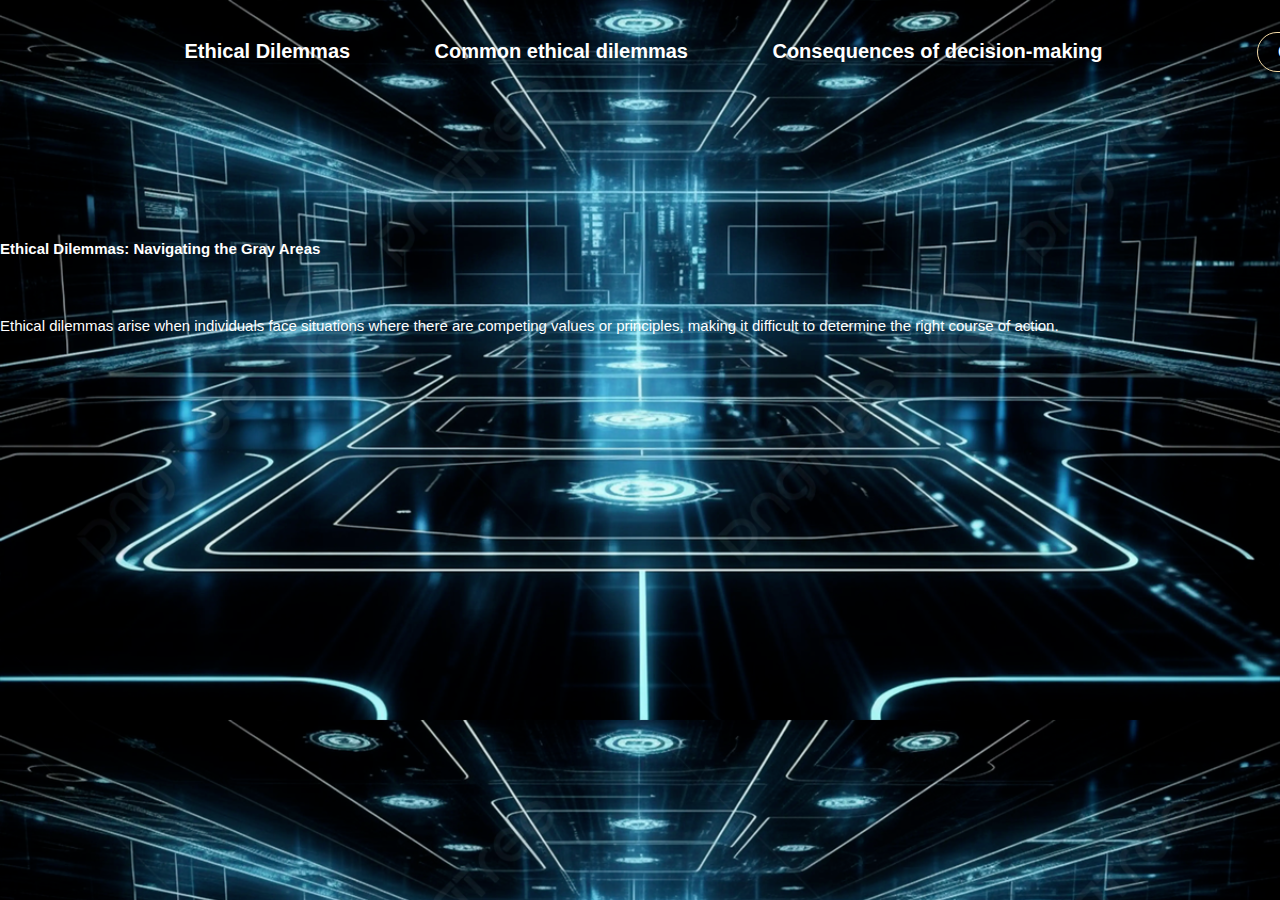
<file: index.html>
<!DOCTYPE html>
<html>
<head>
    <meta charset="utf-8">
    <meta name="viewport" content="width=device-width, initial-scale=1.0">
    <title>Ethical Dilemmas</title>
    <link rel="stylesheet" href="style.css">
</head>
<body>
    <section class="hero">
        <div class="main-width">
            <header>
              <div class="logo">
              </div>
              <nav>
                  <ul>
                      <li  style="color: gray class="active"><a href="Dilemmas.html">Ethical Dilemmas</a></li>
                      <li><a href="Common_ethical_dilemmas.html">Common ethical dilemmas</a></li>
                      <li><a href="Consequences.html">Consequences of decision-making</a></li>
                      <li class="btn"><a href="Dumanon.html">Created By:</a></li>
                  </ul>
              </nav>     
        </header> 
        <div class="content">
            <div class="main-text">
                 <h2><p style= "color : white;">Ethical Dilemmas: Navigating the Gray Areas</h2></p>
                 <p>Ethical dilemmas arise when individuals face situations where there are competing values or principles, making it difficult to determine the right course of action.</p>
                
            </div>
        </div> 
   </div>
    </section>

</body>
</html>
</file>
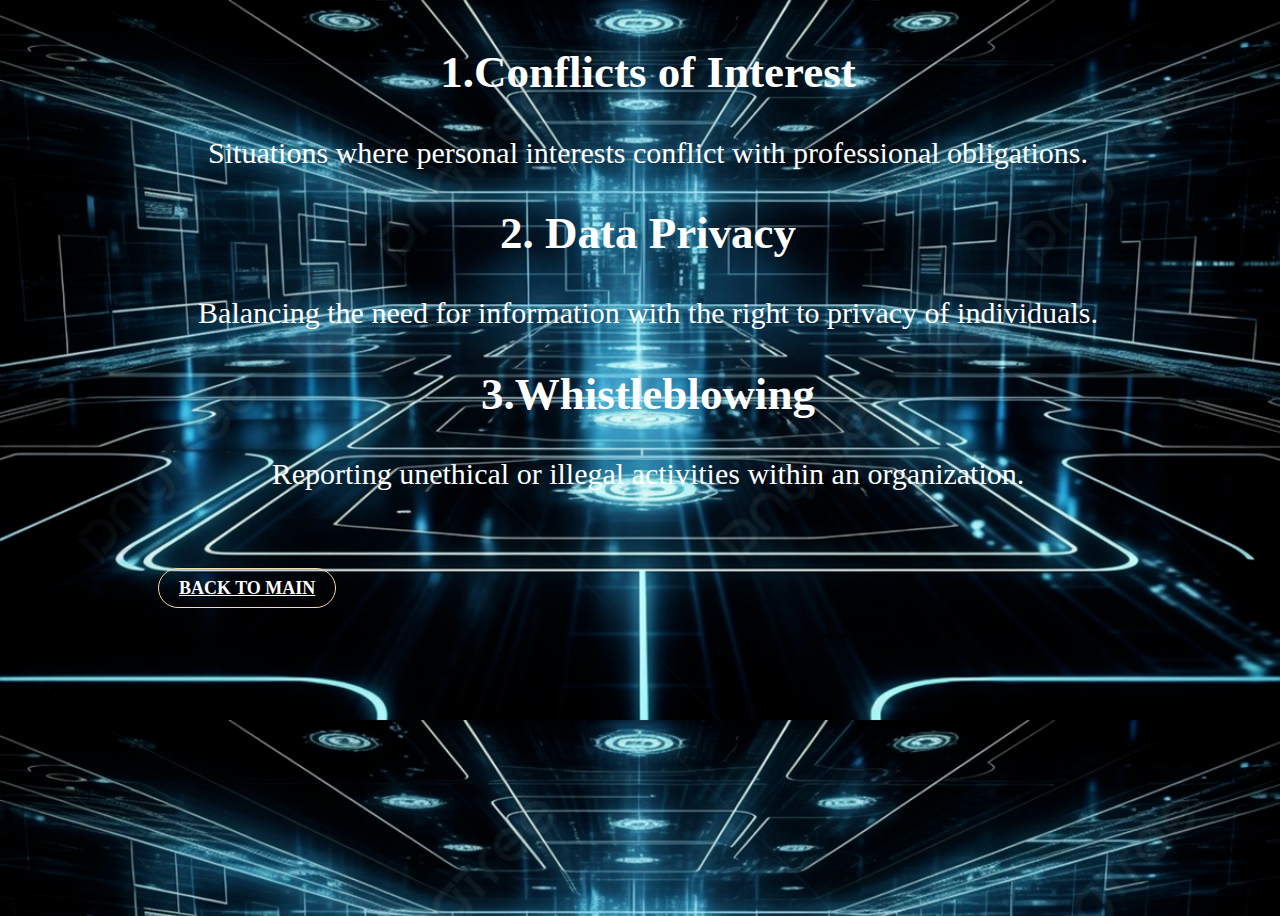
<file: Common_ethical_dilemmas.html>
<!DOCTYPE html>
<html>
<head>
	<meta charset="utf-8">
	<meta name="viewport" content="width=device-width, initial-scale=1">
	<title></title>
</head>
<style>
body{
    height: 100%;
    width: 100%;
    min-height: 100vh;
    background-image: url(4.jpg);
    background-size: 100%;
    background-repeat: no repeat;
}
header {
  background-color: ;
  padding: 1px;
  text-align: center;
  font-size: 30px;
  color: white;
}

.bta a{
    background: transparent;
    color: white;
    border: 1px solid #f5dca8;
    padding: 9px 20px;
    border-radius: 80px;
    line-height: 1.4;
    font-size: 18px;
    font-weight: 600;
    margin-left: 150px;
}
</style>
<body>
	<header>
		<div>
			<h2 style="color: white;">1.Conflicts of Interest</h2>
<p>Situations where personal interests conflict with professional obligations.</p>
           <h2 style="color: white;">2. Data Privacy</h2>
         <p>Balancing the need for information with the right to privacy of individuals.</p>
           <h2 style="color: white;">3.Whistleblowing</h2>
<p>Reporting unethical or illegal activities within an organization.</p>
		</div>
	</header>
	<br><br><br>
       <li class="bta"><a href="index.html">BACK TO MAIN</li>
</body>
</html>
</file>
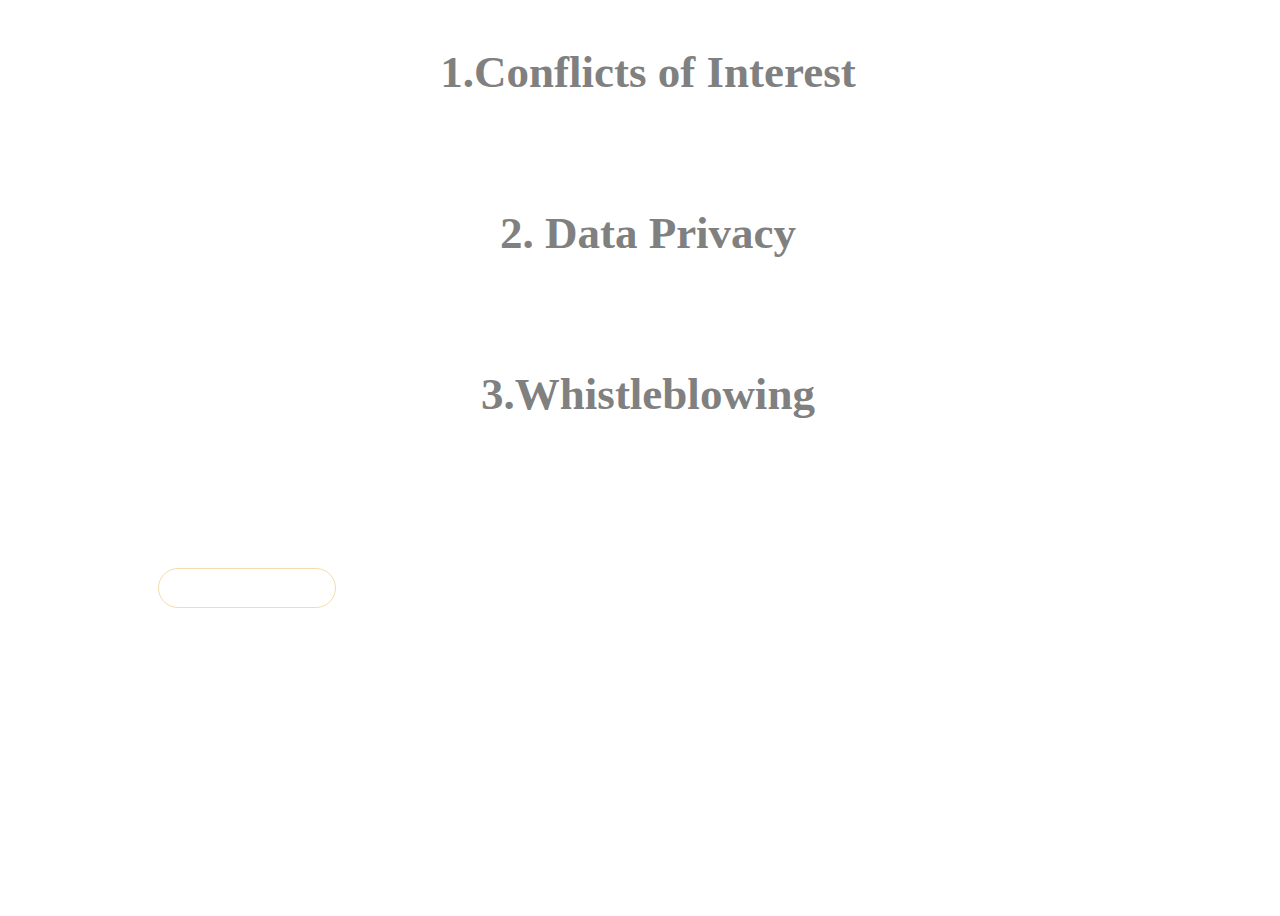
<file: Common_ethical_dilemmas.html.html>
<!DOCTYPE html>
<html>
<head>
	<meta charset="utf-8">
	<meta name="viewport" content="width=device-width, initial-scale=1">
	<title></title>
</head>
<style>
body{
    height: 100%;
    width: 100%;
    min-height: 100vh;
    background-image: url(file:///C:/Users/Admin/Desktop/f/25426.jpg);
    background-size: 100%;
    background-repeat: no repeat;
}
header {
  background-color: ;
  padding: 1px;
  text-align: center;
  font-size: 30px;
  color: white;
}

.bta a{
    background: transparent;
    color: white;
    border: 1px solid #f5dca8;
    padding: 9px 20px;
    border-radius: 80px;
    line-height: 1.4;
    font-size: 18px;
    font-weight: 600;
    margin-left: 150px;
}
</style>
<body>
	<header>
		<div>
			<h2 style="color: gray;">1.Conflicts of Interest</h2>
<p>Situations where personal interests conflict with professional obligations.</p>
           <h2 style="color: gray;">2. Data Privacy</h2>
         <p>Balancing the need for information with the right to privacy of individuals.</p>
           <h2 style="color: gray;">3.Whistleblowing</h2>
<p>Reporting unethical or illegal activities within an organization.</p>
		</div>
	</header>
	<br><br><br>
       <li class="bta"><a href="index.html">BACK TO MAIN</li>
</body>
</html>
</file>
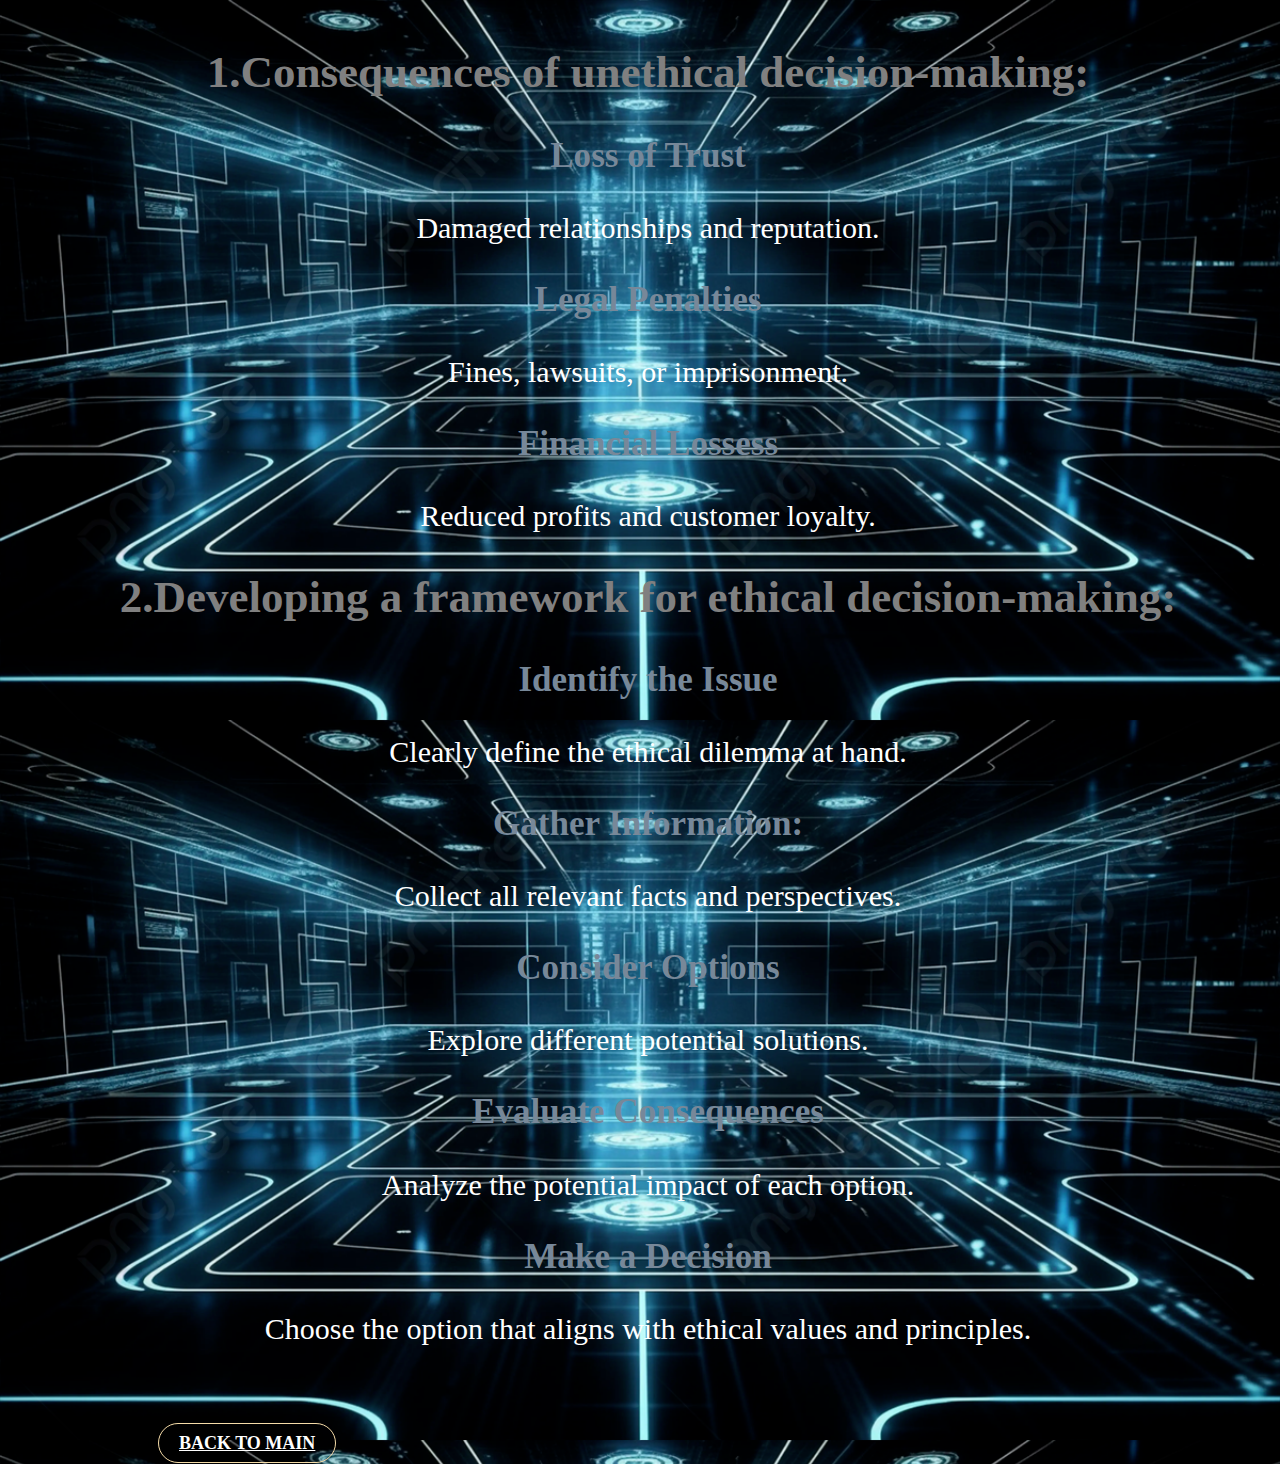
<file: Consequences.html>
<!DOCTYPE html>
<html>
<head>
	<meta charset="utf-8">
	<meta name="viewport" content="width=device-width, initial-scale=1">
	<title></title>
</head>
<style>
body{
    height: 100%;
    width: 100%;
    min-height: 100vh;
    background-image: url(4.jpg);
    background-size: 100%;
    background-repeat: no repeat;
}
header {
  background-color: ;
  padding: 1px;
  text-align: center;
  font-size: 30px;
  color: white;
}

.btt a{
    background: transparent;
    color: white;
    border: 1px solid #f5dca8;
    padding: 9px 20px;
    border-radius: 80px;
    line-height: 1.4;
    font-size: 18px;
    font-weight: 600;
    margin-left: 150px;
}
</style>
<body>
	<header>
		<div>
			  <h2 style="color: gray;">1.Consequences of unethical decision-making:</h2>
               <h3><p style="color: lightslategray;">Loss of Trust</p></h3>
<p>Damaged relationships and reputation.</p>
               <h3 style="color: lightslategray;">Legal Penalties</h3> 
<p>Fines, lawsuits, or imprisonment.</p>
               <h3 style="color: lightslategray;">Financial Lossess</h3> 
<p>Reduced profits and customer loyalty.</p>
               <h2 style="color: gray;">2.Developing a framework for ethical decision-making:</h2>
               <h3 style="color: lightslategray;">Identify the Issue</h3> 
<p>Clearly define the ethical dilemma at hand.</p>
               <h3 style="color: lightslategray;">Gather Information:</h3> 
<p>Collect all relevant facts and perspectives.</p>
               <h3 style="color: lightslategray;">Consider Options</h3> 
<p>Explore different potential solutions.</p>
               <h3 style="color: lightslategray;">Evaluate Consequences</h3> 
<p>Analyze the potential impact of each option.</p>
               <h3 style="color: lightslategray;">Make a Decision</h3>
 <p>Choose the option that aligns with ethical values and principles.</p>
		</div>
	</header>
	<br><br><br>
       <li class="btt"><a href="index.html">BACK TO MAIN</li>
</body>
</html>
</file>
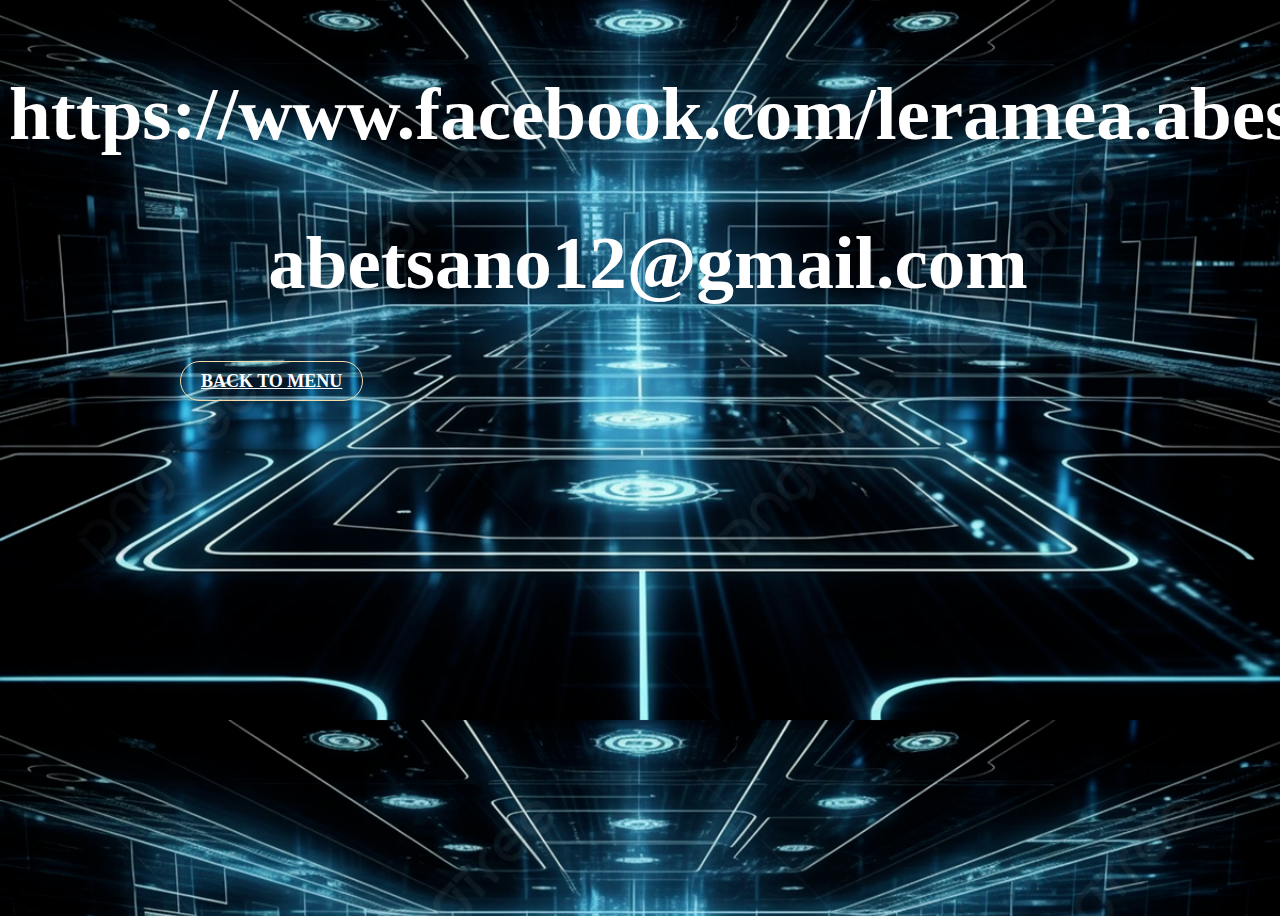
<file: contact.html>
<html>
<body>
	<style>
.bta a{
    background: transparent;
    color: white;
    border: 1px solid #f5dca8;
    padding: 9px 20px;
    border-radius: 80px;
    line-height: 1.4;
    font-size: 18px;
    font-weight: 600;
    margin-left: 150px;
 }
 body{
    height: 100%;
    width: 100%;
    min-height: 100vh;
    background-image: url(4.jpg);
    background-size: 100%;
    background-repeat: no repeat;
 }
 header {
  background-color: ;
  padding: 1px;
  text-align: center;
  font-size: 50px;
  color: white;
}

</style>
    <header><h2>https://www.facebook.com/leramea.abestano</h2>
        <h2>abetsano12@gmail.com</h2>
</header>

</body>
    <li class="bta"><a href="human.html">BACK TO MENU</li>
</html>
</file>
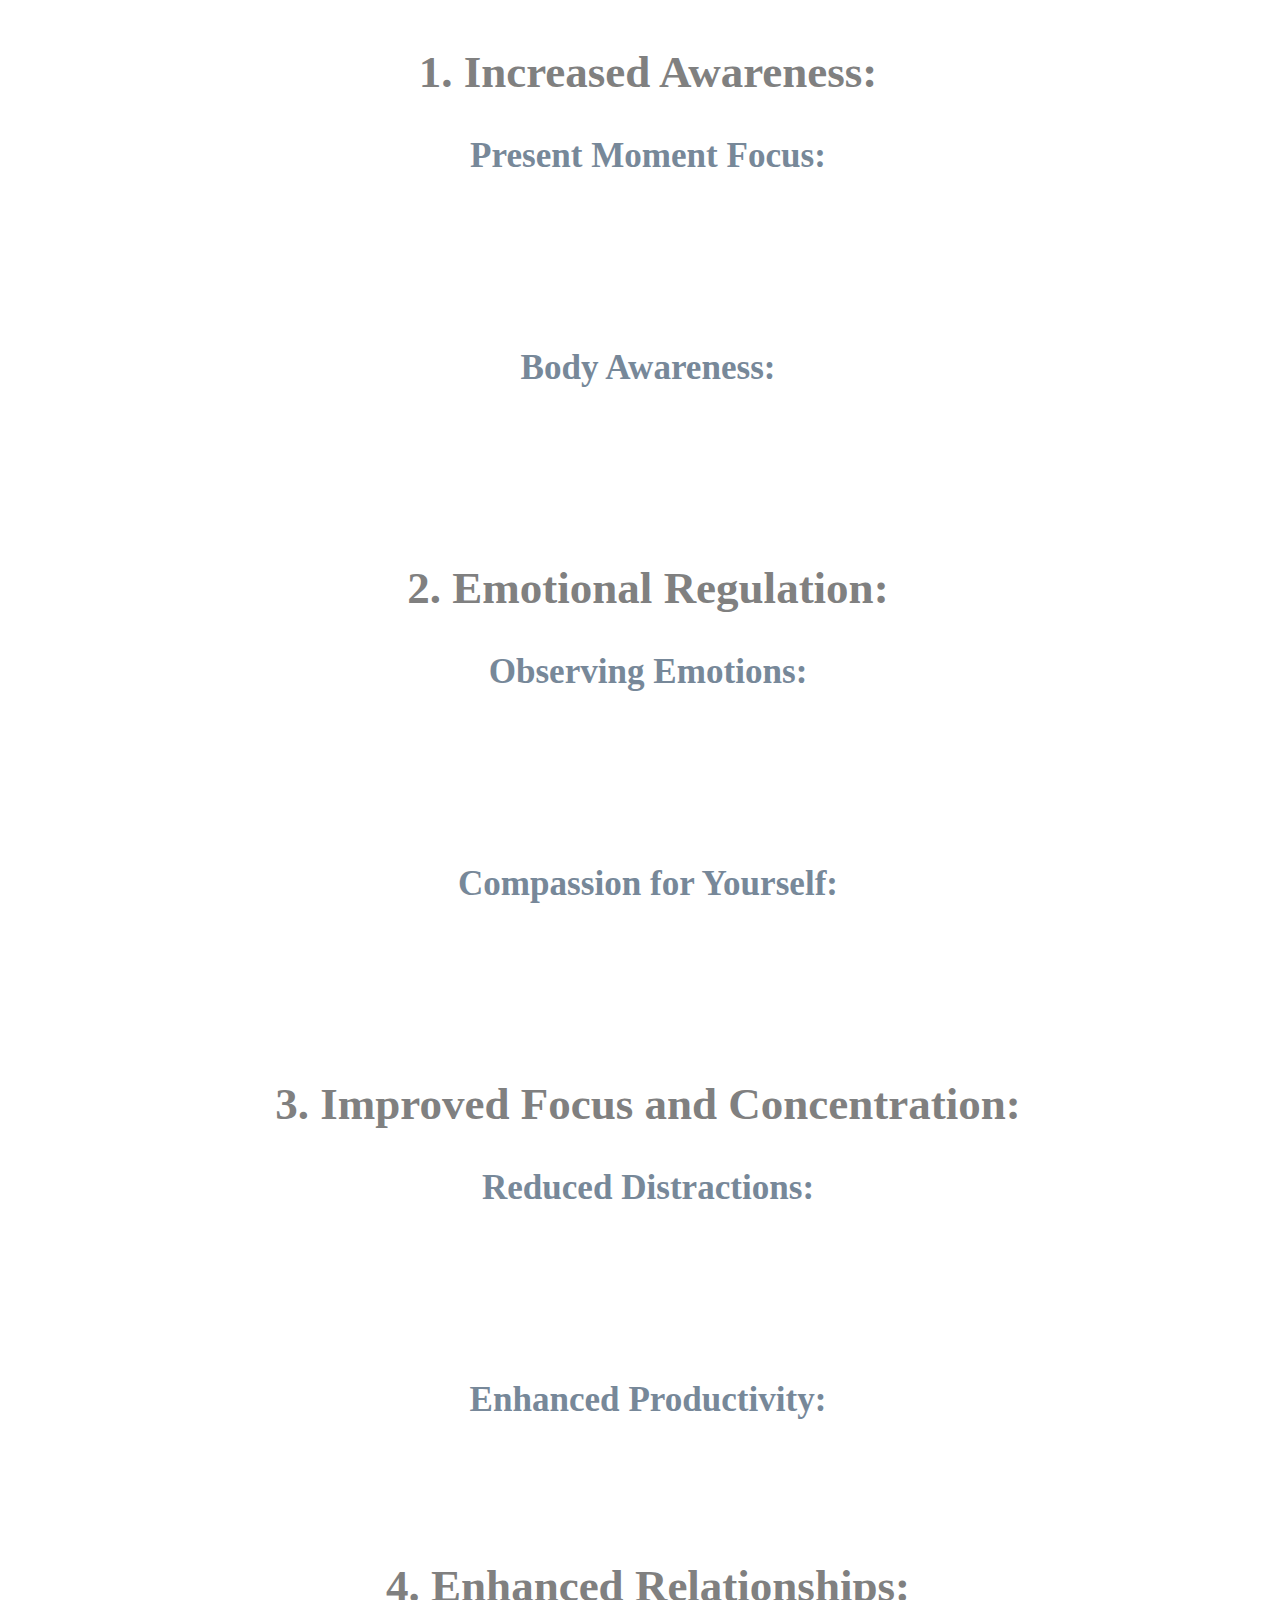
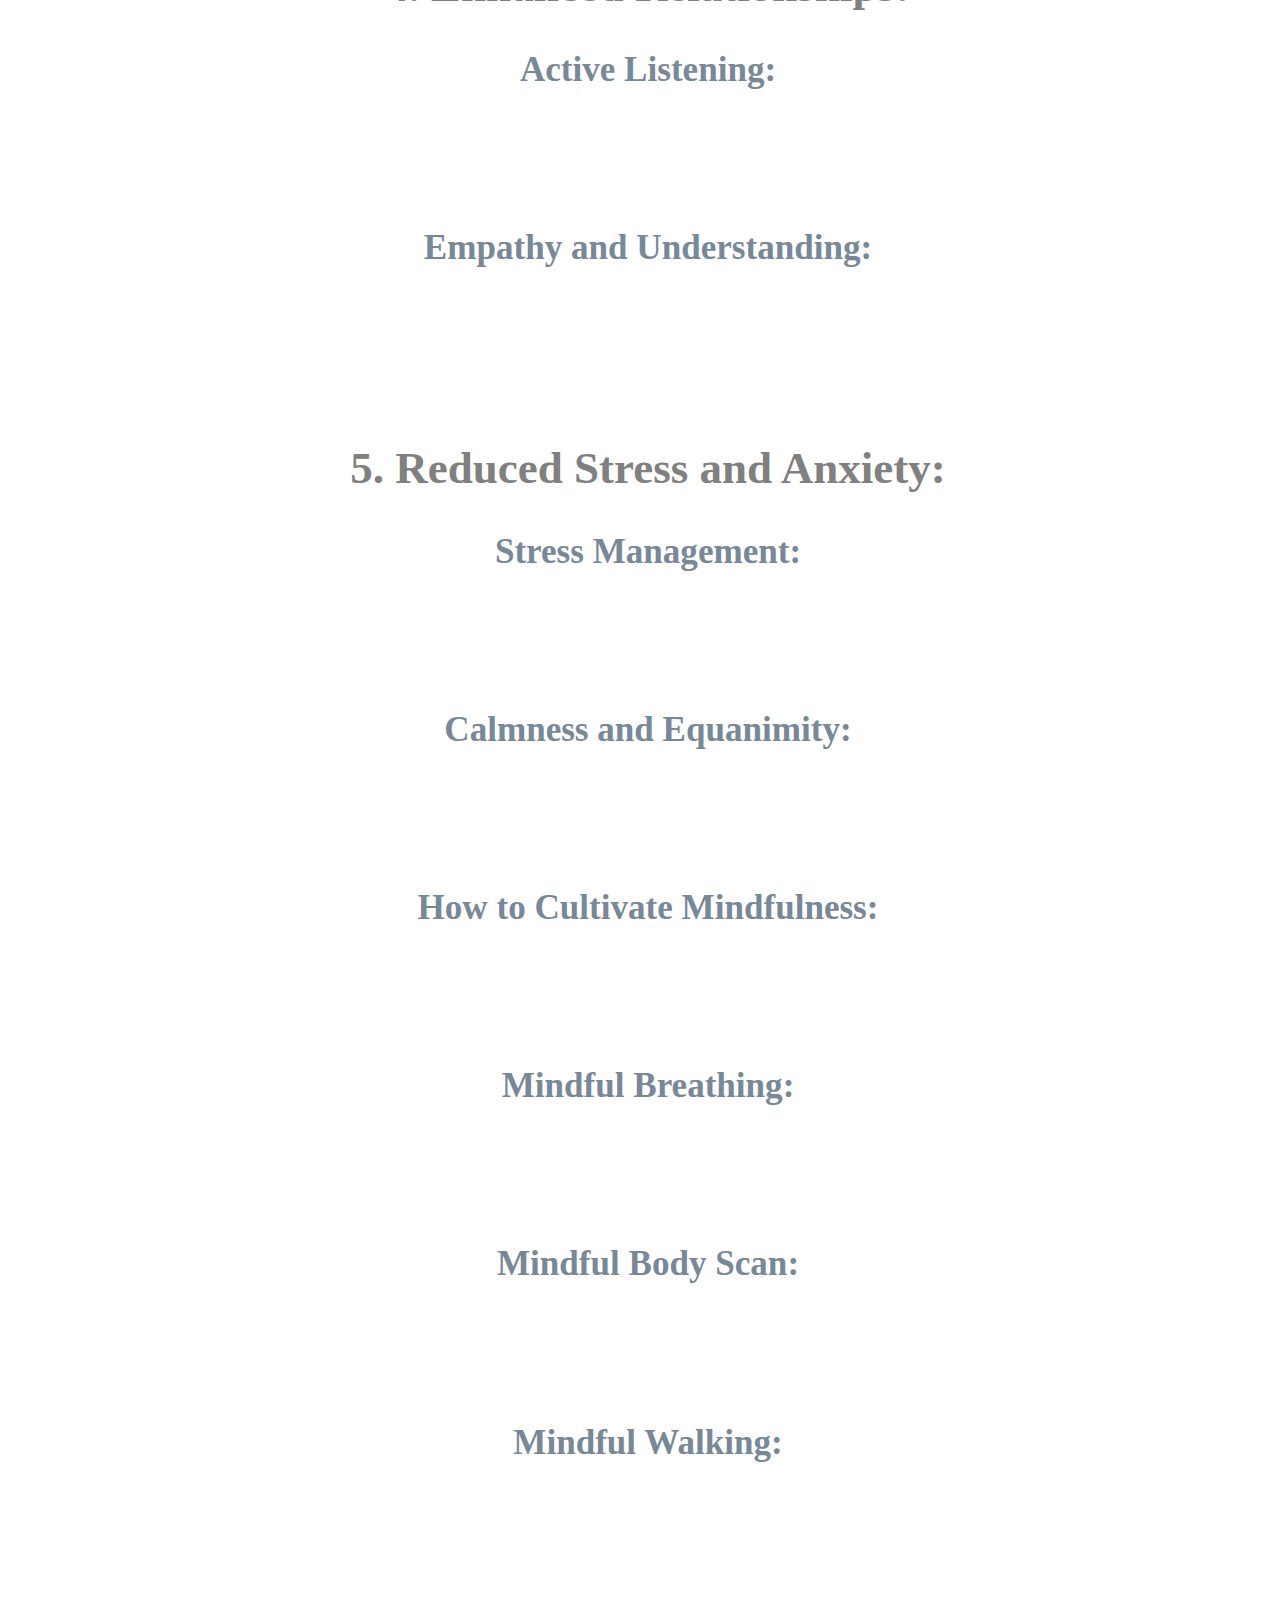
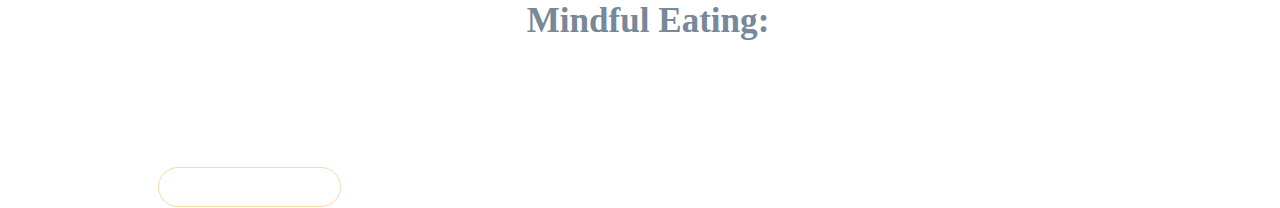
<file: cultivating.html>
<!DOCTYPE html>
<html>
<head>
	<meta charset="utf-8">
	<meta name="viewport" content="width=device-width, initial-scale=1">
	<title></title>
</head>
<style>
body{
    height: 100%;
    width: 100%;
    min-height: 100vh;
    background-image: url(file:///C:/Users/Admin/Desktop/f/25426.jpg);
    background-size: 100%;
    background-repeat: no repeat;
}
header {
  background-color: ;
  padding: 1px;
  text-align: center;
  font-size: 30px;
  color: white;
}

.btt a{
    background: transparent;
    color: white;
    border: 1px solid #f5dca8;
    padding: 9px 20px;
    border-radius: 80px;
    line-height: 1.4;
    font-size: 18px;
    font-weight: 600;
    margin-left: 150px;
}
</style>
<body>
	<header>
		<div>
			  <h2 style="color: gray;">1. Increased Awareness:</h2>
               <h3><p style="color: lightslategray;">Present Moment Focus:</p></h3>
<p>Mindfulness helps you shift your<br> attention from the past or future to the present<br> moment, reducing stress and anxiety.</p>
               <h3 style="color: lightslategray;">Body Awareness:</h3> 
<p>You become more attuned to your physical sensations,<br> emotions, and thoughts, fostering<br> a deeper understanding of yourself.</p>
               <h2 style="color: gray;">2. Emotional Regulation:</h2>
               <h3 style="color: lightslategray;">Observing Emotions:</h3> 
<p>Mindfulness allows you to observe your<br> emotions without getting swept away by them. You gain greater control<br> over your reactions and responses.</p>
               <h3 style="color: lightslategray;">Compassion for Yourself:</h3>
<p>Mindfulness cultivates self-compassion,<br> allowing you to treat yourself with kindness and understanding,<br> even when you make mistakes.</p>
               <h2 style="color: gray;">3. Improved Focus and Concentration:</h2>
               <h3 style="color: lightslategray;">Reduced Distractions:</h3> 
<p>Mindfulness trains your mind to focus on<br> the present, reducing distractions and<br> improving your ability to concentrate.
               <h3 style="color: lightslategray;">Enhanced Productivity:</h3> 
<p>When you're more focused, you can be more<br> productive and efficient in your work and daily tasks.</p>
               <h2 style="color: gray;">4. Enhanced Relationships:</h2>
               <h3 style="color: lightslategray;">Active Listening:</h3> 
<p>Mindfulness promotes active listening,<br> helping you truly connect with others.</p>
               <h3 style="color: lightslategray;">Empathy and Understanding:</h3> 
<p>By practicing mindfulness, you become more<br> attuned to the emotions and experiences<br> of others, fostering empathy and understanding.</p>
               <h2 style="color: gray;">5. Reduced Stress and Anxiety:</h2>
               <h3 style="color: lightslategray;">Stress Management:
</h3> <p>Mindfulness helps you become aware of <br>stress triggers and develop coping mechanisms.</p>
               <h3 style="color: lightslategray;">Calmness and Equanimity:</h3> 
<p>Mindfulness cultivates a sense of calmness<br> and equanimity, allowing you to navigate challenges with greater resilience.</p>
               <h3 style="color: lightslategray;">How to Cultivate Mindfulness:</h3>
<p>Meditation: Regular meditation practice<br> is a key way to develop mindfulness.</p>
               <h3 style="color: lightslategray;">Mindful Breathing:</h3> 
<p>Pay attention to your breath<br> as it enters and leaves your body.
               <h3 style="color: lightslategray;">Mindful Body Scan:</h3>
<p>Focus your attention on different<br> parts of your body, noticing any sensations.
               <h3 style="color: lightslategray;">Mindful Walking:</h3> 
<p>Walk slowly and deliberately, paying attention <br>to the sensations of your feet on the ground and your body in motion.
               <h3 style="color: lightslategray;">Mindful Eating:</h3> 
<p>Savor each bite of food,<br> noticing its taste, texture, and aroma.
		</div>
	</header>
       <li class="btt"><a href="human.html">BACK TO MENU</li>
</body>
</html>
</file>
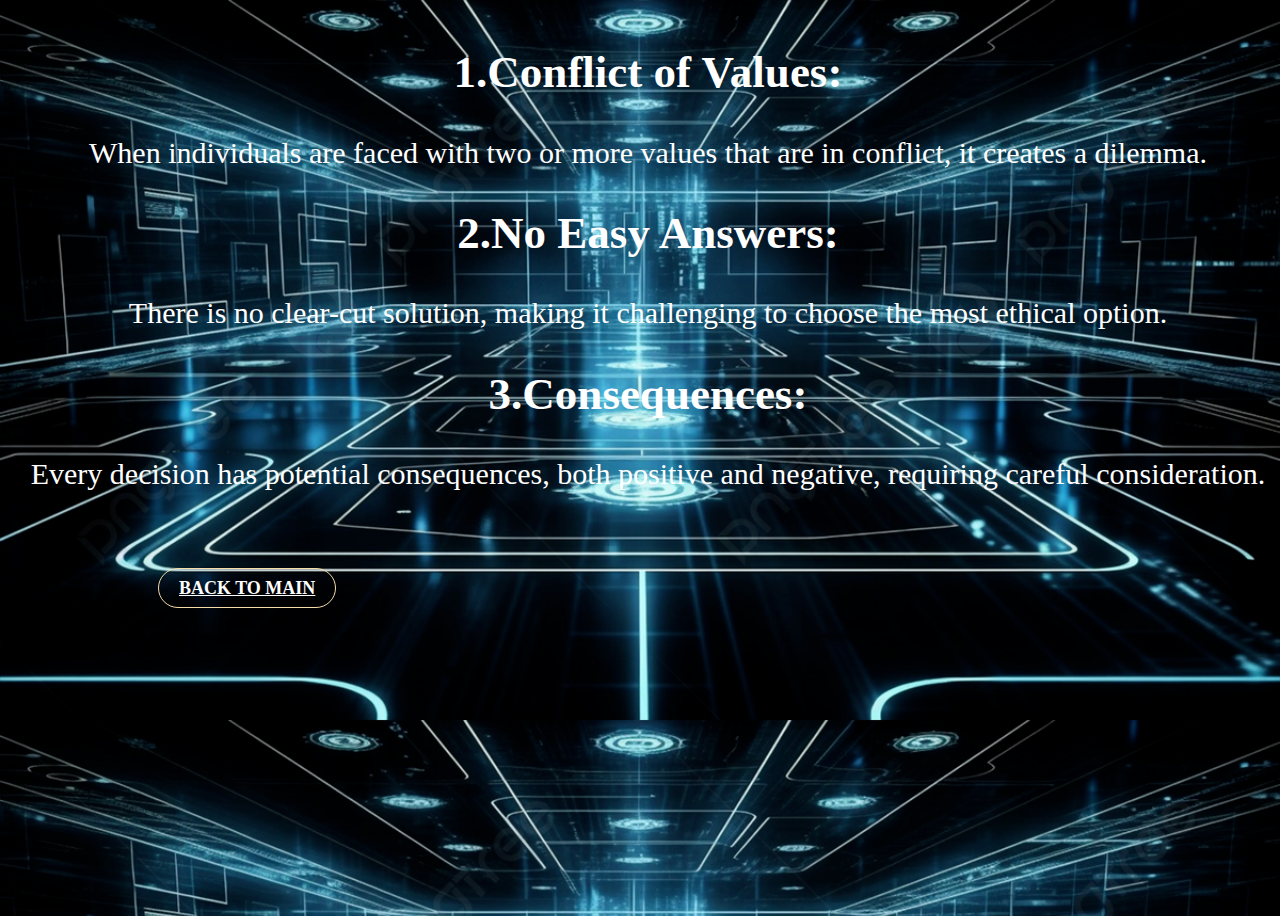
<file: Dilemmas.html>
<!DOCTYPE html>
<html>
<head>
	<meta charset="utf-8">
	<meta name="viewport" content="width=device-width, initial-scale=1">
	<title></title>
</head>
<style>
body{
    height: 100%;
    width: 100%;
    min-height: 100vh;
    background-image: url(4.jpg);
    background-size: 100%;
    background-repeat: no repeat;
}
header {
  background-color: ;
  padding: 1px;
  text-align: center;
  font-size: 30px;
  color: white;
}

.btt a{
    background: transparent;
    color: white;
    border: 1px solid #f5dca8;
    padding: 9px 20px;
    border-radius: 80px;
    line-height: 1.4;
    font-size: 18px;
    font-weight: 600;
    margin-left: 150px;
}
</style>
<body>
	<header>
		<div>
			    <h2 style="color: white;">1.Conflict of Values:</h2>
			<p>When individuals are faced with two or more values that are in conflict, it creates a dilemma.</p>
				<h2 style="color: white;">2.No Easy Answers:</h2>
			<p>There is no clear-cut solution, making it challenging to choose the most ethical option.</p>
			<h2 style="color: white;">3.Consequences:</h2>
			<p>Every decision has potential consequences, both positive and negative, requiring careful consideration.</p>
		</div>
	</header>
	<br><br><br>
       <li class="btt"><a href="index.html">BACK TO MAIN</li>
</body>
</html>
</file>
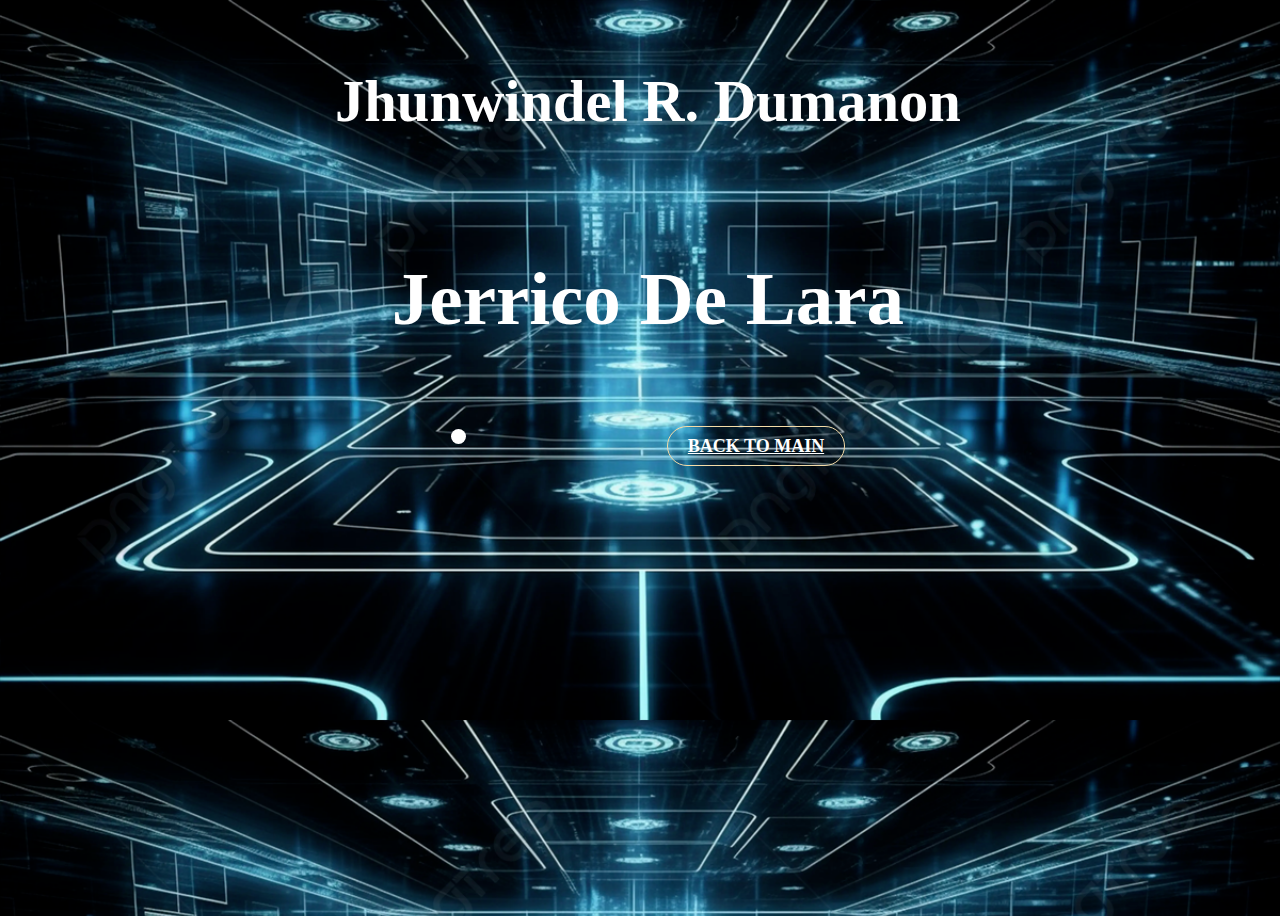
<file: Dumanon.html>
<html>
<body>
	<style>
.bta a{
    background: transparent;
    color: white;
    border: 1px solid #f5dca8;
    padding: 9px 20px;
    border-radius: 80px;
    line-height: 1.4;
    font-size: 18px;
    font-weight: 600;
    margin-left: 150px;
 }
 body{
    height: 100%;
    width: 100%;
    min-height: 100vh;
    background-image: url(4.jpg);
    background-size: 100%;
    background-repeat: no repeat;
 }
 header {
  background-color: ;
  padding: 1px;
  text-align: center;
  font-size: 50px;
  color: white;
}

</style>
    <header><h3>Jhunwindel R. Dumanon</h3>
<header><h2>Jerrico De Lara</h2></header>
</body>
    <li class="bta"><a href="index.html">BACK TO MAIN</li>
</html>
</file>
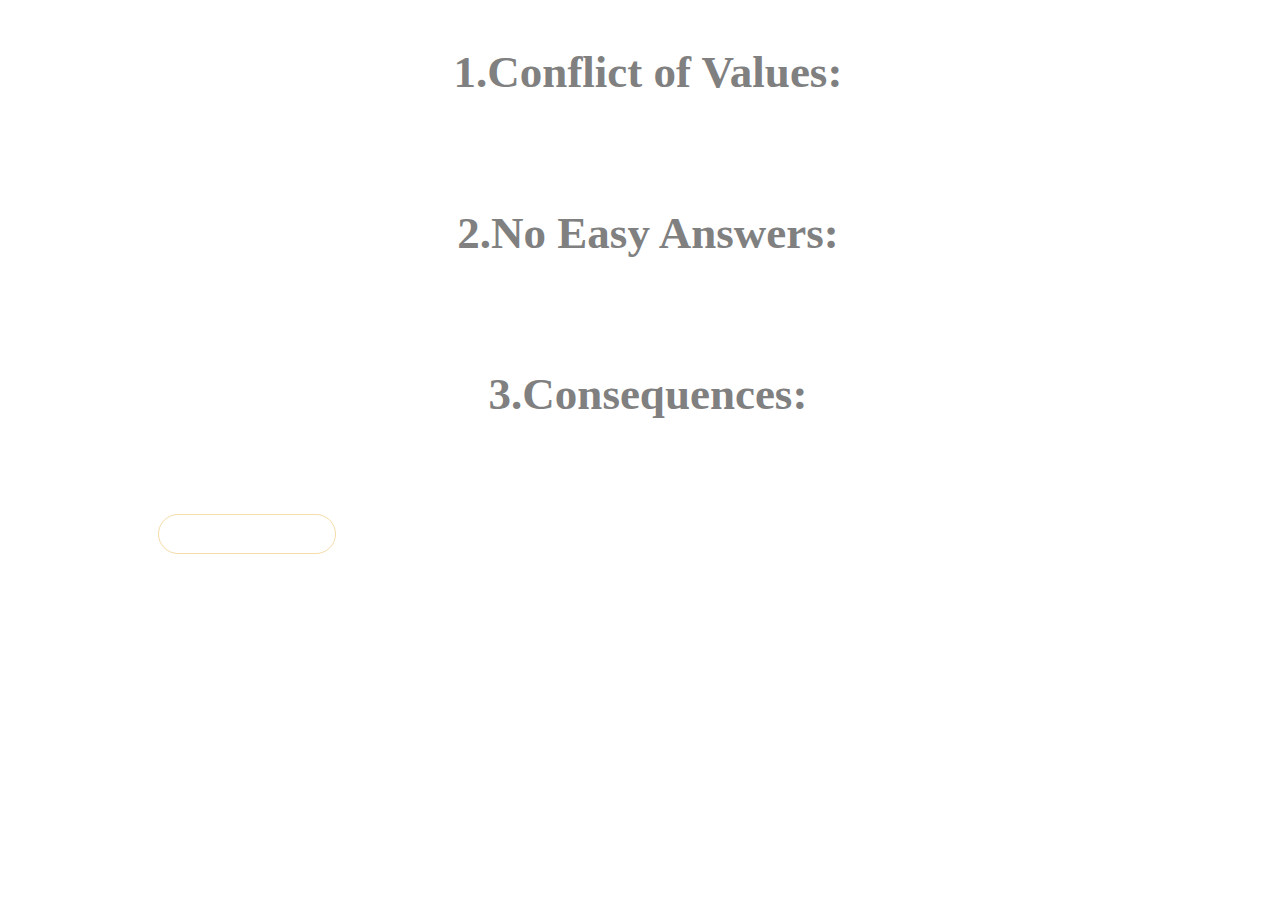
<file: finding.html>
<!DOCTYPE html>
<html>
<head>
	<meta charset="utf-8">
	<meta name="viewport" content="width=device-width, initial-scale=1">
	<title></title>
</head>
<style>
body{
    height: 100%;
    width: 100%;
    min-height: 100vh;
    background-image: url(file:///C:/Users/Admin/Desktop/f/25426.jpg);
    background-size: 100%;
    background-repeat: no repeat;
}
header {
  background-color: ;
  padding: 1px;
  text-align: center;
  font-size: 30px;
  color: white;
}

.btt a{
    background: transparent;
    color: white;
    border: 1px solid #f5dca8;
    padding: 9px 20px;
    border-radius: 80px;
    line-height: 1.4;
    font-size: 18px;
    font-weight: 600;
    margin-left: 150px;
}
</style>
<body>
	<header>
		<div>
			    <h2 style="color: gray;">1.Conflict of Values:</h2>
			<p>When individuals are faced with two or more values that are in conflict, it creates a dilemma.</p>
				<h2 style="color: gray;">2.No Easy Answers:</h2>
			<p>There is no clear-cut solution, making it challenging to choose the most ethical option.</p>
			<h2 style="color: gray;">3.Consequences:</h2>
			<p>Every decision has potential consequences, both positive and negative, requiring careful consideration.</p>
		</div>
	</header>
       <li class="btt"><a href="index.html">BACK TO MAIN</li>
</body>
</html>
</file>
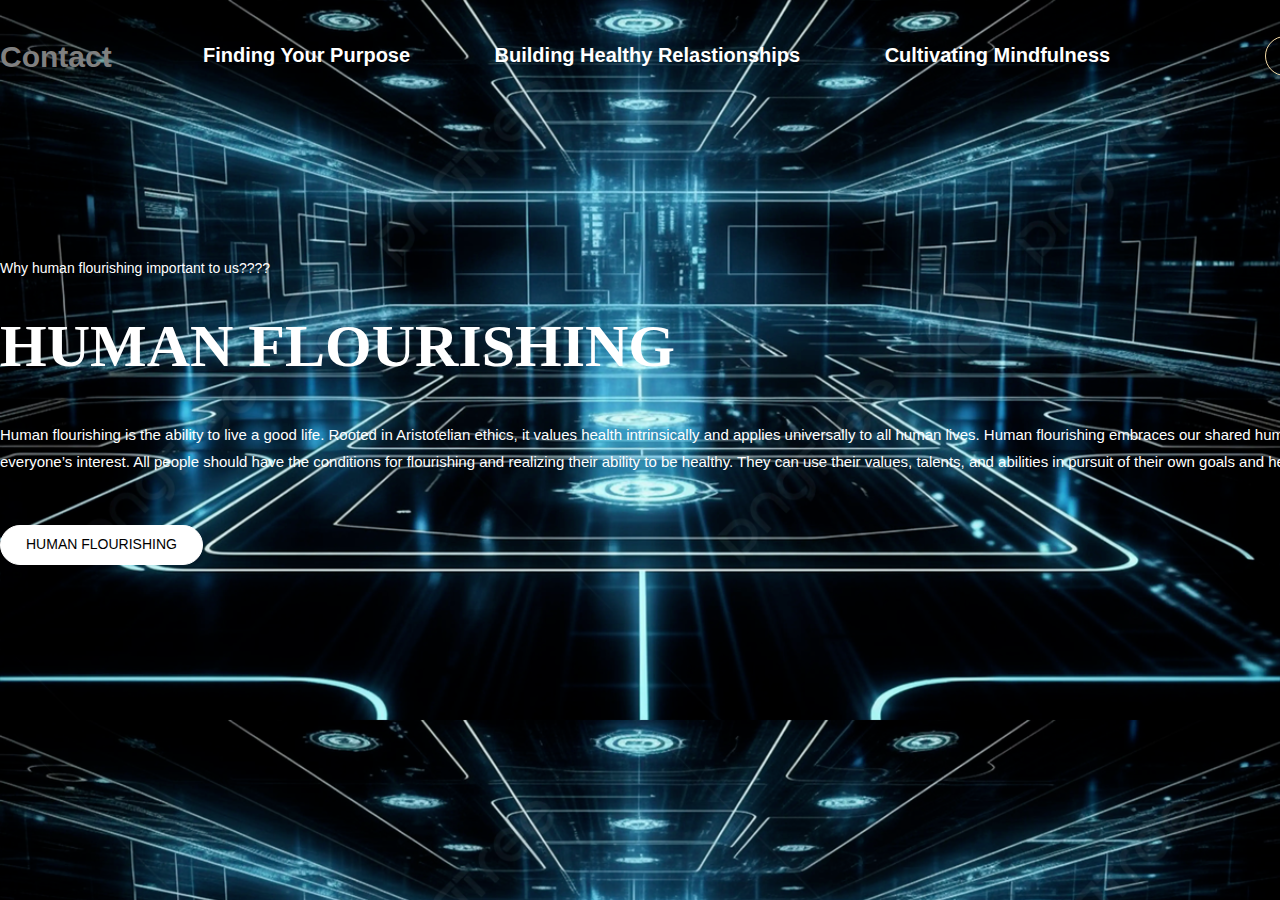
<file: human.html>
<!DOCTYPE html>
<html>
<head>
    <meta charset="utf-8">
    <meta name="viewport" content="width=device-width, initial-scale=1.0">
    <title>Human Flourishing</title>
    <link rel="stylesheet" href="style.css">
</head>
<body>
    <section class="hero">
        <div class="main-width">
            <header>
              <div class="logo">
                   <h2><a style="color: gray;" href="contact.html">Contact</a></h2>
              </div>
              <nav>
                  <ul>
                      <li  style="color: gray class="active"><a href="finding.html">Finding Your Purpose</a></li>
                      <li><a href="building.html">Building Healthy Relastionships</a></li>
                      <li><a href="cultivating.html">Cultivating Mindfulness</a></li>
                      <li class="btn"><a href="lera.html">LERA MAE</a></li>
                  </ul>
              </nav>     
        </header> 
        <div class="content">
            <div class="main-text">
                 <h6><br>Why human flourishing important to us???? </h6>
                 <h1>HUMAN FLOURISHING</h1> 
                 <p>Human flourishing is the ability to live a good life. Rooted in Aristotelian ethics, it values health intrinsically and applies universally to all human lives. Human flourishing embraces our shared humanity and serves everyone’s interest. All people should have the conditions for flourishing and realizing their ability to be healthy. They can use their values, talents, and abilities in pursuit of their own goals and health.</p>
                 <a href="humanflourishing.html">HUMAN FLOURISHING</a>  
            </div>
        </div> 
   </div>
    </section>

</body>
</html>
</file>
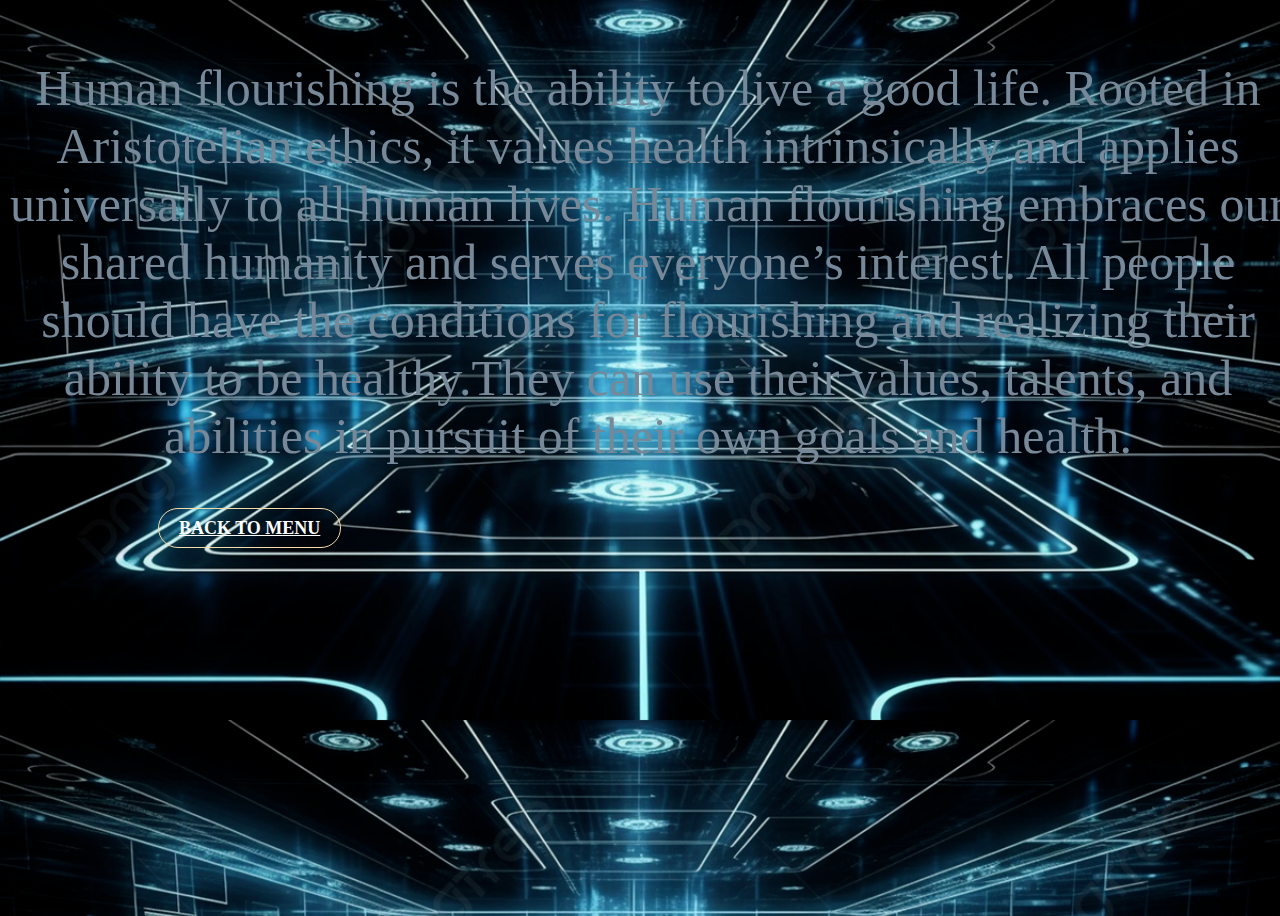
<file: humanflourishing.html>
<!DOCTYPE html>
<html>
<head>
	<meta charset="utf-8">
	<meta name="viewport" content="width=device-width, initial-scale=1">
	<title></title>
</head>
<style>
body{
    height: 100%;
    width: 100%;
    min-height: 100vh;
    background-image: url(4.jpg);
    background-size: 100%;
    background-repeat: no repeat;
}
header {
  background-color: ;
  padding: 1px;
  text-align: center;
  font-size: 50px;
  color: white;
}

.bta a{
    background: transparent;
    color: white;
    border: 1px solid #f5dca8;
    padding: 9px 20px;
    border-radius: 80px;
    line-height: 1.4;
    font-size: 18px;
    font-weight: 600;
    margin-left: 150px;
}
</style>
<body>
	<header>
		<div>
			<p style="color: lightslategray;">Human flourishing is the ability to live a good life. Rooted in Aristotelian ethics, it values health intrinsically and applies universally to all human lives. Human flourishing embraces our shared humanity and serves everyone’s interest. All people should have the conditions for flourishing and realizing their ability to be healthy.They can use their values, talents, and abilities in pursuit of their own goals and health.</p>
		</div>
	</header>
       <li class="bta"><a href="human.html">BACK TO MENU</li>
</body>
</html>
</file>
<file: style.css>
*{
    margin: 0;
    padding: 0;
    box-sizing: border-box;
    font-family: 'Poppins', sans-serif;
}
body{
    overflow-x: hidden;
}
.main-width{
    width: 1400px;
    max-width: 95;
    margin: 0 auto;
}
.hero{
    height: 100%;
    width: 100%;
    min-height: 100vh;
    background-image: url(4.jpg);
    background-size: 100%;
    background-repeat: no repeat;
}
.hero header .logo h2 a{
    display: block;
    font-size: 30px;
    font-weight: 600;
    text-decoration: none;
    color: white;
    font-family: 'noto serif JP;' serif;
}
.hero header{
    display: flex;
    align-items: center;
    justify-content: space-between;
    padding: 40px 0 30px;
}
nav ul li{
    list-style: none;
    display: inline-block;
}
nav ul li a{
    text-decoration: none;
    color: white;
    margin-left: 80px;
    font-size: 20px;
    font-weight: 600;
    border-bottom: 2px solid transparent;
    transition: 4s;
}
nav ul li:not(:last-child) a:hover,
nav ul li:not(:last-child) a:focus{
    border-bottom: 2px solid white;
}
nav ul li.active a{
    border-bottom: 2px solid white;
}
nav ul li.btn a{
    background: transparent;
    color: white;
    border: 1px solid #f5dca8;
    padding: 9px 20px;
    border-radius: 80px;
    line-height: 1.4;
    font-size: 18px;
    font-weight: 600;
    margin-left: 150px;
}
nav ul li.btn:hover a{
    border: 1px solid white;
    background: white;
    transition: 4s;
}
.content{
    padding-top: 140px;
}
.content .main-text{
    position: relative;
    z-index: 2;
    margin-bottom: 50px;
}
.content .main-text h6{
    font-size: 14px;
    font-weight: 400;
    color: white;
    margin-bottom: 40px;
}
.content .main-text h1{
    font-size: 60px;
    line-height: 1;
    color: white;
    margin: 0px 0px 45px;
    font-family: 'Permanent Marker', cursive;
}
.content .main-text p{
    max-width: 100%;
    width: 480;
    color: white;
    line-height: 1.8;
    font-size: 15px;
    margin-bottom: 50px;
}
.content .main-text a{
    display: inline-block;
    text-decoration: none;
    color: black;
    background: white;
    border: 1px solid white;
    padding: 9px 25px;
    line-height: 1.4;
    border-radius: 30px;
    font-size: 14px;
    font-weight: 500;
}
.content .main-text a:hover{
    transform: scale(1.2);
    border: 1px solid #f2dca8;
    background: transparent;
    color: white;
    transition: 4s;
}
</file>
